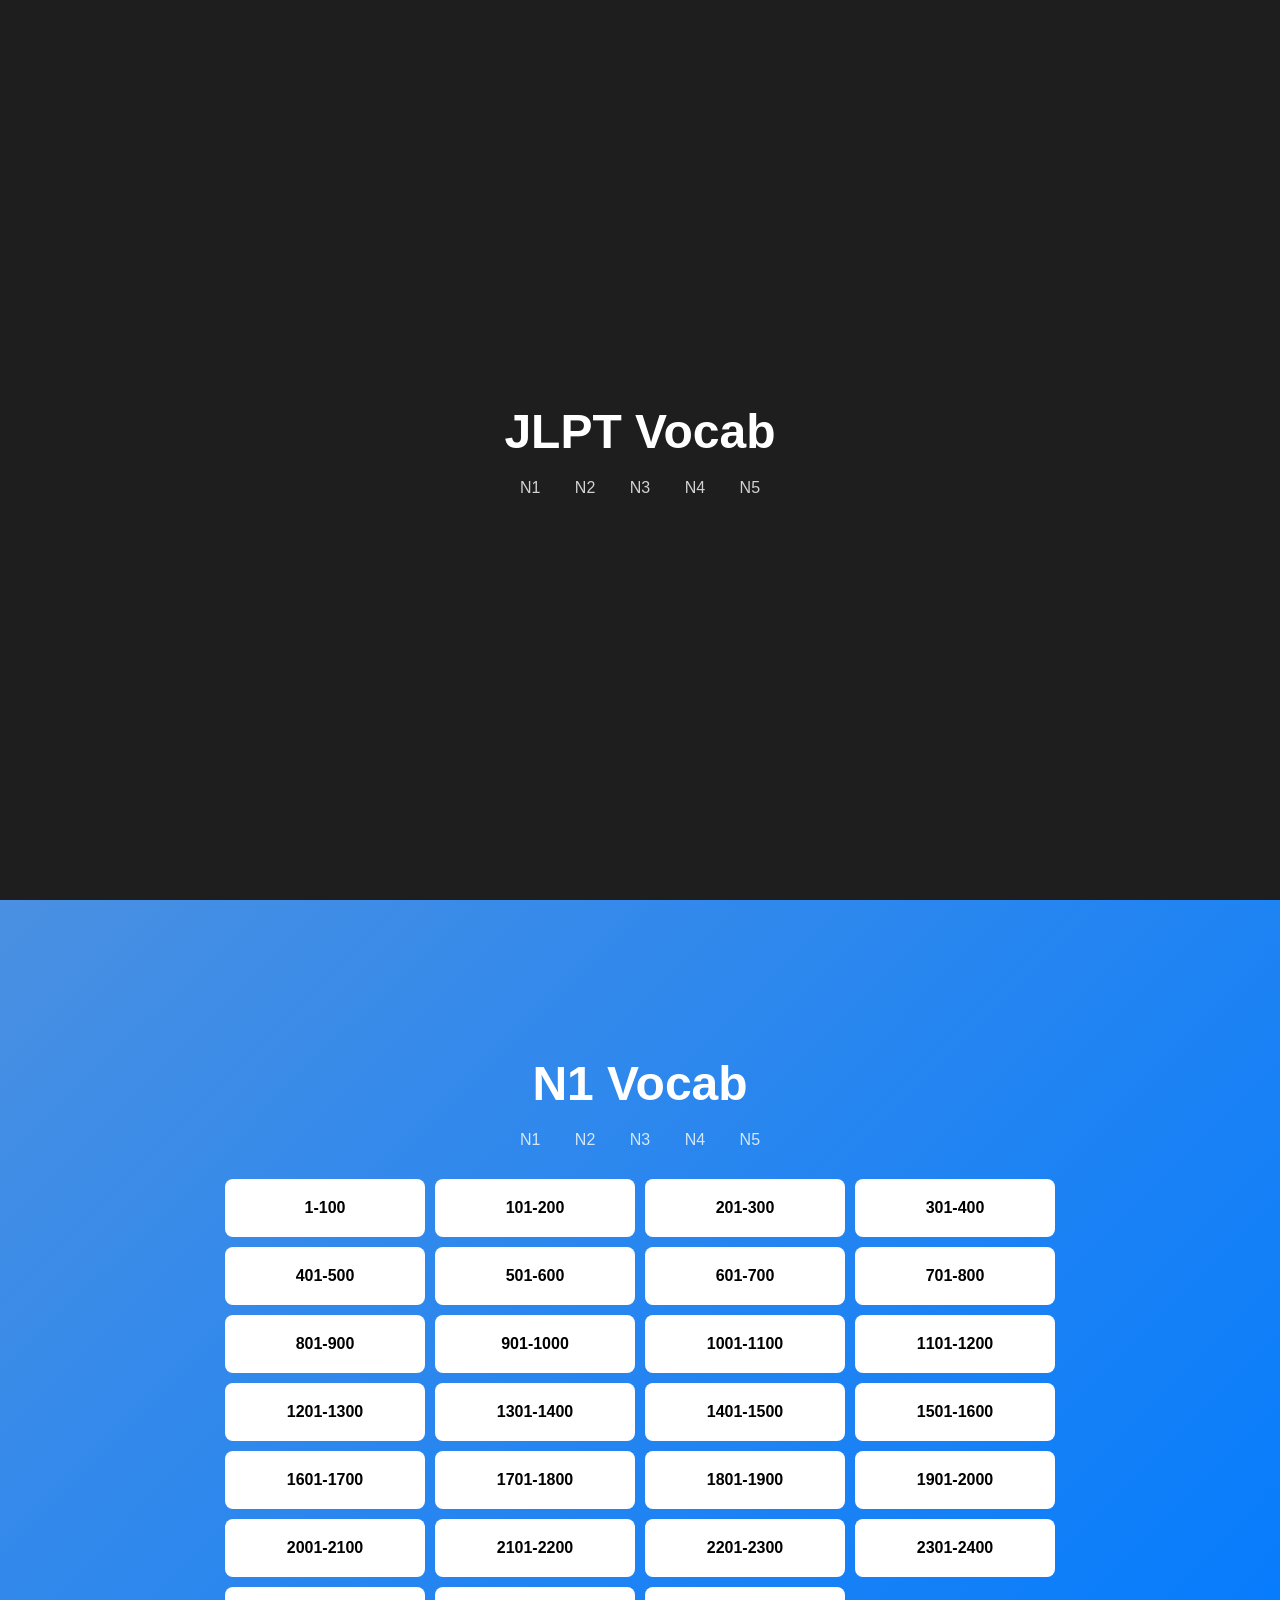
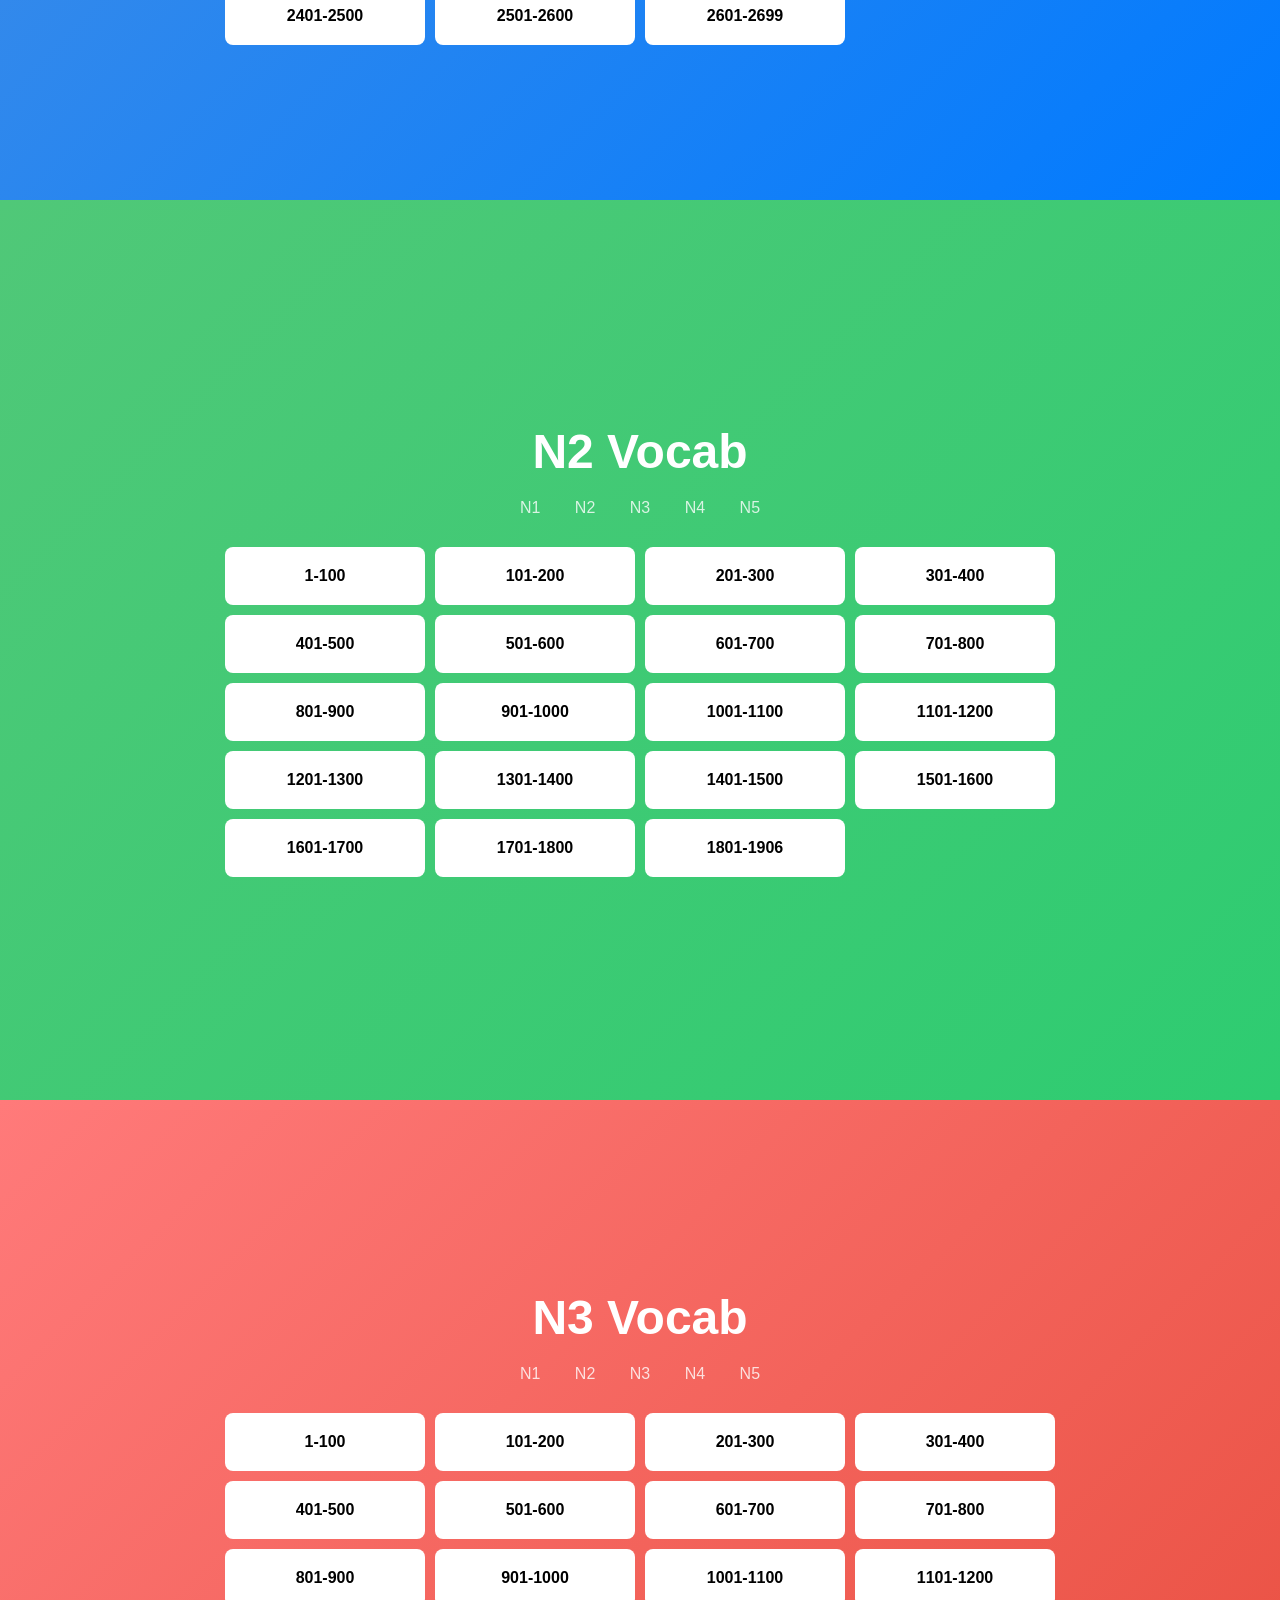
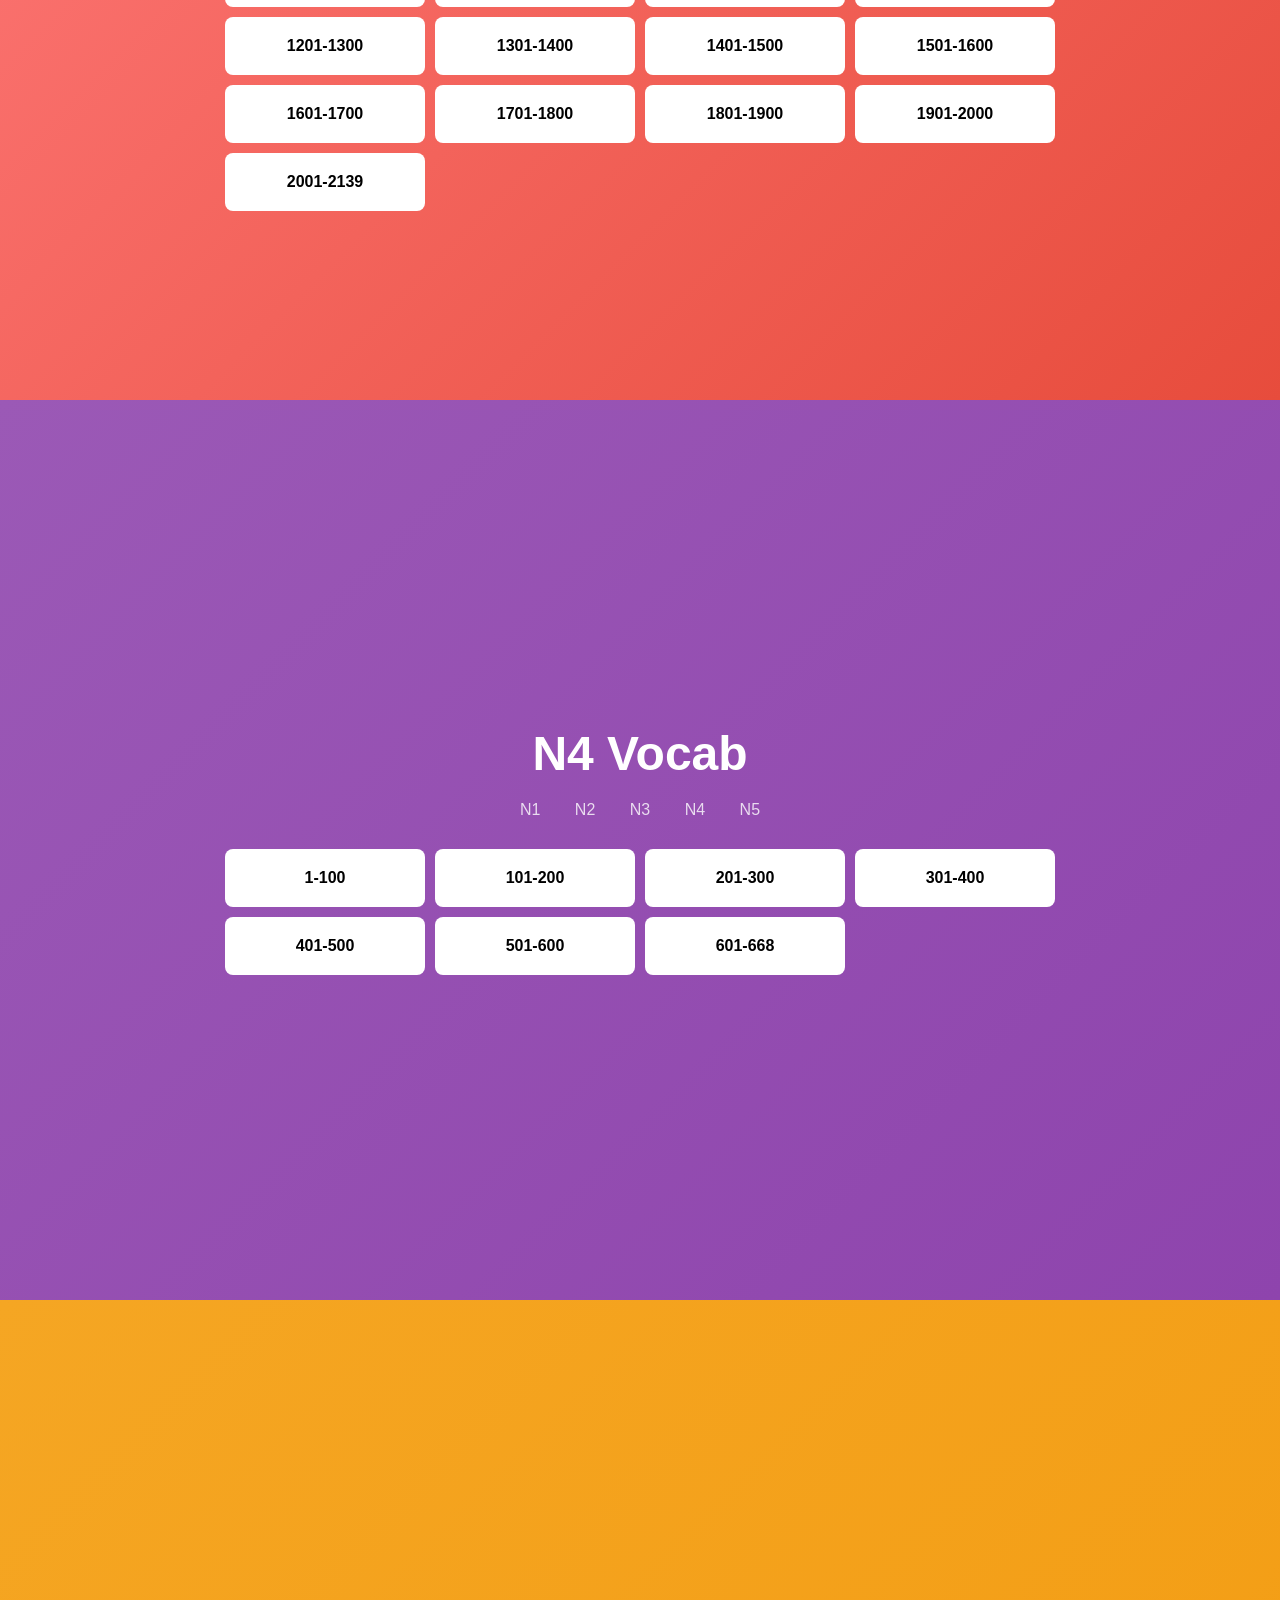
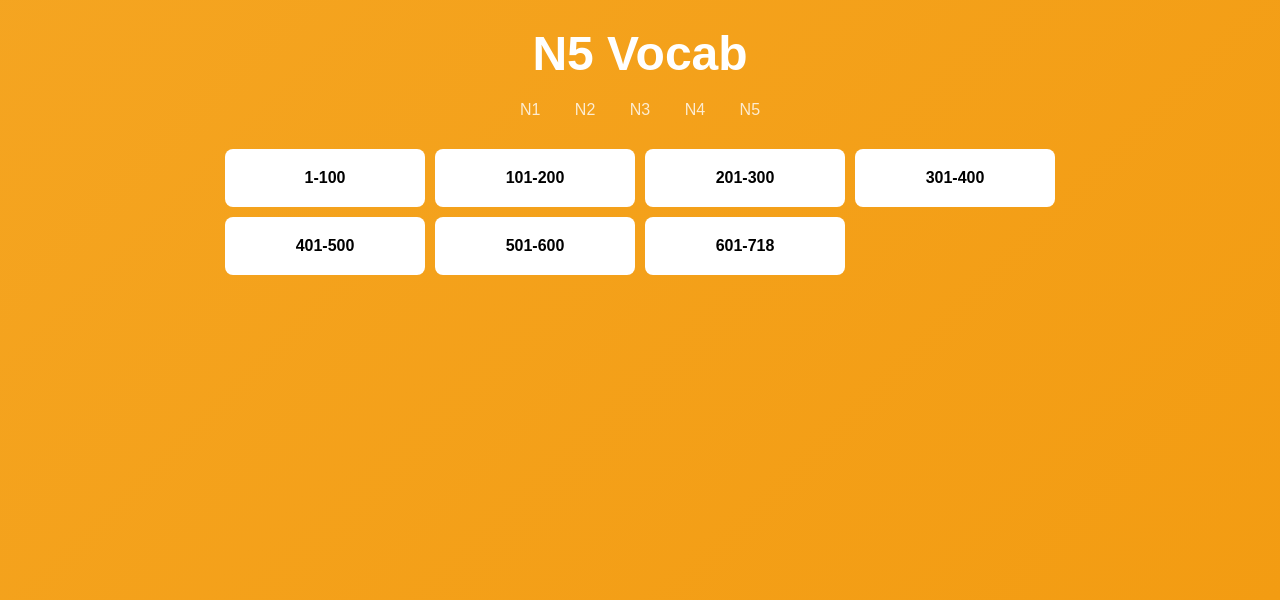
<file: index.html>
<!DOCTYPE html>
<html lang="en">
<head>
  <meta charset="UTF-8">
  <title>JLPT Vocab</title>
  <link rel="stylesheet" href="styles.css">
</head>

<script>
  window.onload = () => {
    window.location.hash = "";
  };
</script>


<body>
  <section id="homepage" class="homepage">
    <div>
      <h1>JLPT Vocab</h1>
      <nav>
        <a href="#row1">N1</a>
        <a href="#row2">N2</a>
        <a href="#row3">N3</a>
        <a href="#row4">N4</a>
        <a href="#row5">N5</a>
      </nav>
    </div>
  </section>

  <!-- ROW 1 -->
  <section id="row1" class="row1">
    <div>
      <h1>N1 Vocab</h1>
      <nav>
        <a href="#row1">N1</a>
        <a href="#row2">N2</a>
        <a href="#row3">N3</a>
        <a href="#row4">N4</a>
        <a href="#row5">N5</a>
      </nav>
      
        <!-- BOX CONTAINER -->
        <div class="box-container" id="boxes-N1"></div>

        </div>

    </div>
  </section>

  <!-- ROW 2 -->
  <section id="row2" class="row2">
    <div>
      <h1>N2 Vocab</h1>
      <nav>
        <a href="#row1">N1</a>
        <a href="#row2">N2</a>
        <a href="#row3">N3</a>
        <a href="#row4">N4</a>
        <a href="#row5">N5</a>
      </nav>

        <!-- BOX CONTAINER -->
        <div class="box-container" id="boxes-N2"></div>

        </div>
    </div>
  </section>

  <!-- ROW 3 -->
  <section id="row3" class="row3">
    <div>
      <h1>N3 Vocab</h1>
      <nav>
        <a href="#row1">N1</a>
        <a href="#row2">N2</a>
        <a href="#row3">N3</a>
        <a href="#row4">N4</a>
        <a href="#row5">N5</a>
      </nav>

      <!-- BOX CONTAINER -->
        <div class="box-container" id="boxes-N3"></div>

        </div>
    </div>
  </section>

  <!-- ROW 4 -->
  <section id="row4" class="row4">
    <div>
      <h1>N4 Vocab</h1>
      <nav>
        <a href="#row1">N1</a>
        <a href="#row2">N2</a>
        <a href="#row3">N3</a>
        <a href="#row4">N4</a>
        <a href="#row5">N5</a>
      </nav>

      <!-- BOX CONTAINER -->
        <div class="box-container" id="boxes-N4"></div>

        </div>
        
    </div>
  </section>

  <!-- ROW 5 -->
  <section id="row5" class="row5">
    <div>
      <h1>N5 Vocab</h1>
      <nav>
        <a href="#row1">N1</a>
        <a href="#row2">N2</a>
        <a href="#row3">N3</a>
        <a href="#row4">N4</a>
        <a href="#row5">N5</a>
      </nav>

      <!-- BOX CONTAINER -->
        <div class="box-container" id="boxes-N5"></div>

        </div>

    </div>
  </section>
  
  <!-- Popup Modal -->
  <div id="popup" class="popup-overlay">
    <div class="popup-box">
      <button id="closePopup" class="close-btn">&times;</button>

      <!-- Start screen -->
      <div id="popupStart">
        <h2 id="popupTitle"></h2>
        <button id="beginBtn" class="begin-btn">Begin</button>
      </div>

      <!-- Flashcard screen -->
      <div id="flashcardArea" class="flashcard-area">
        <div id="flashcard" class="flashcard">
          <div class="flashcard-inner">
            <div class="flashcard-front">
              <h2 id="cardOriginal"></h2>
            </div>

            <div class="flashcard-back">
              <h2 id="cardFurigana"></h2>
              <p id="cardEnglish"></p>
            </div>
          </div>
        </div>

        <button id="revealBtn" class="reveal-btn">Reveal</button>
        <button id="nextCardBtn" class="next-btn">Next Card</button>
      </div>
    </div>
  </div>

  <script src="vocab.js"></script>
</body>
</html>
</file>
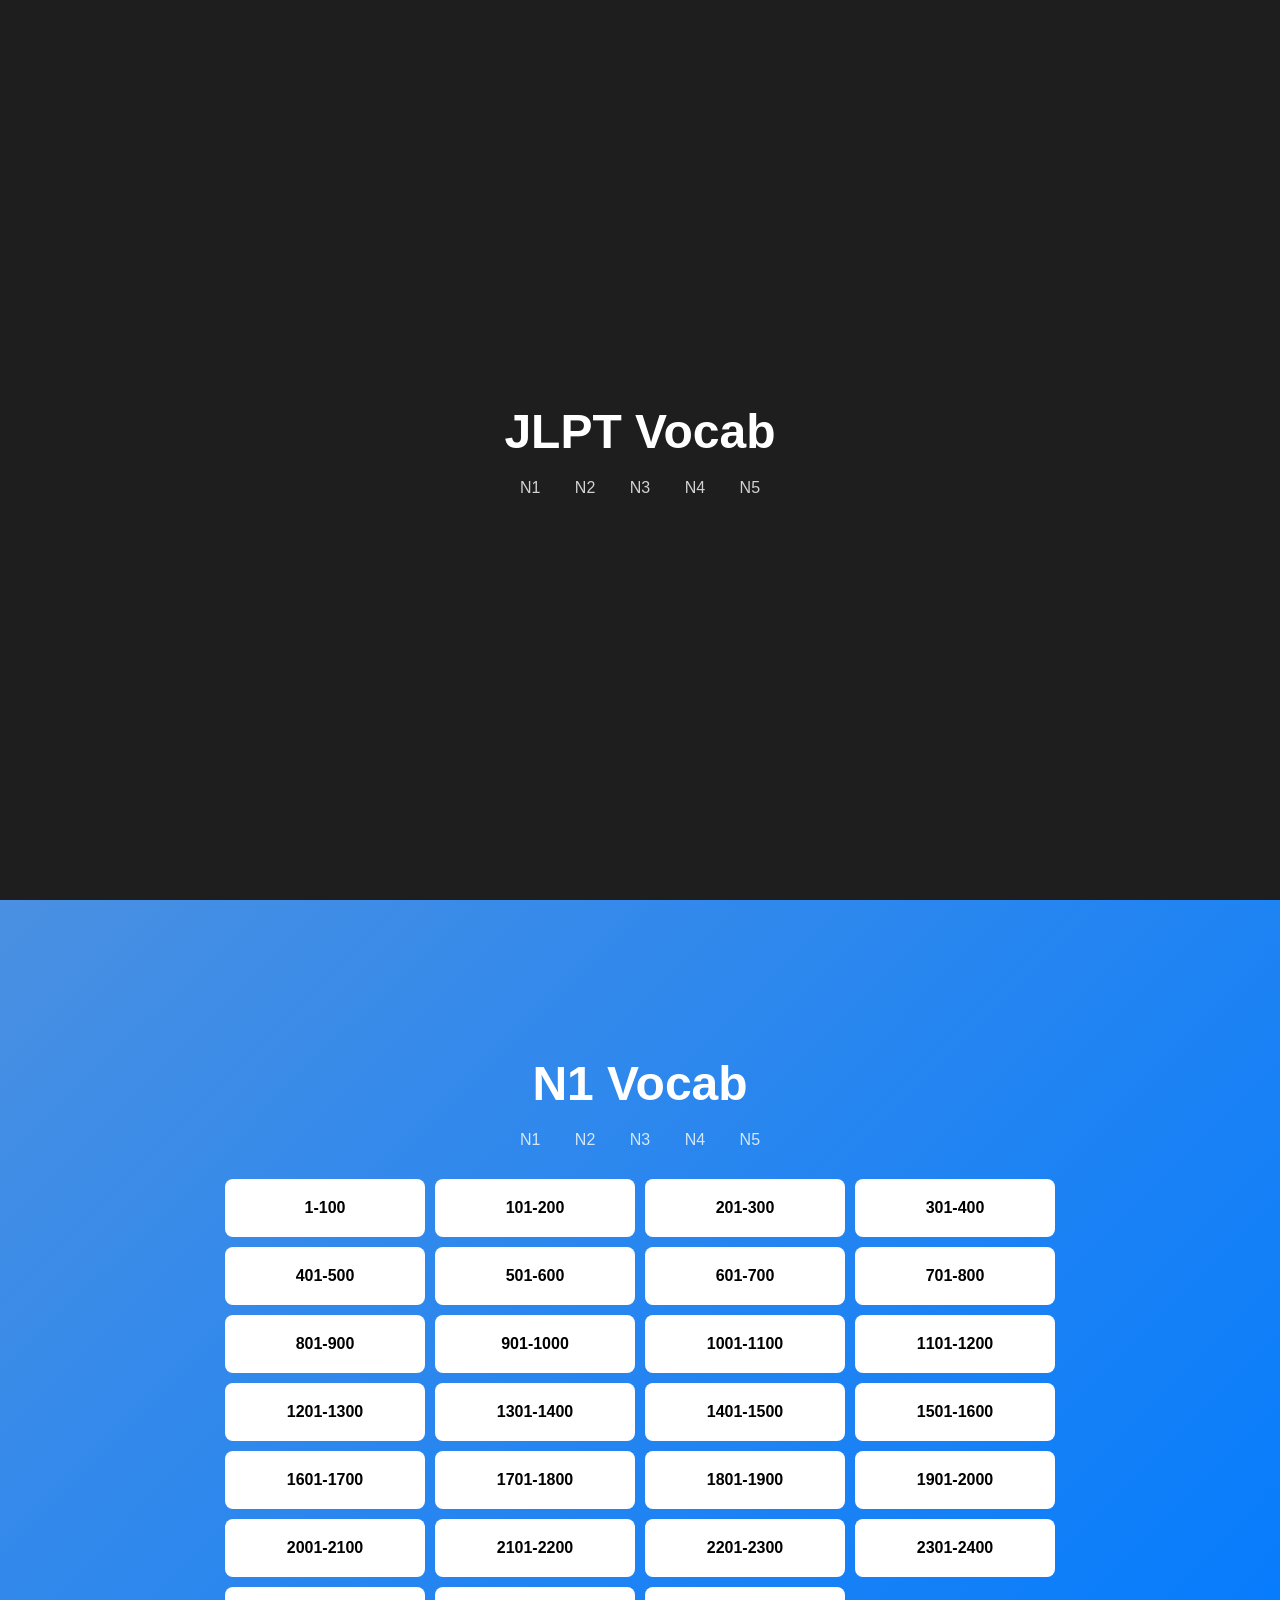
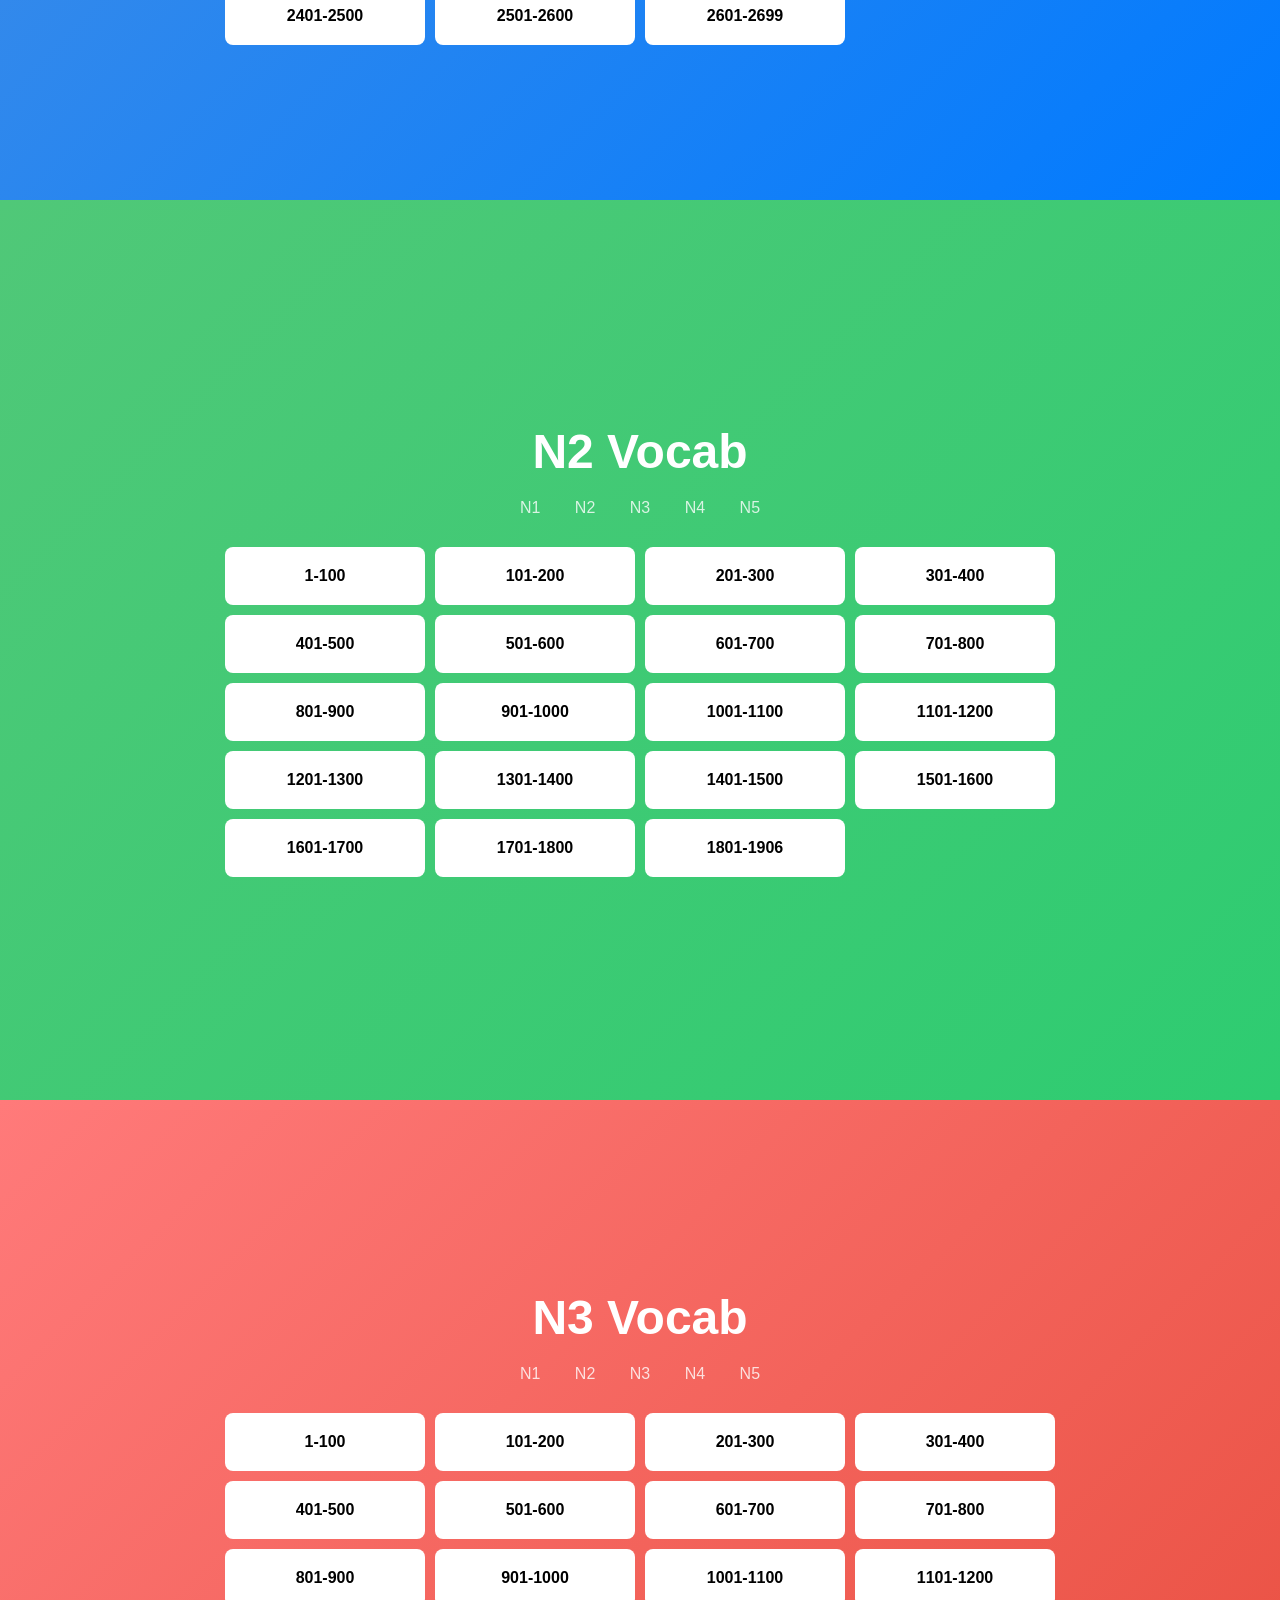
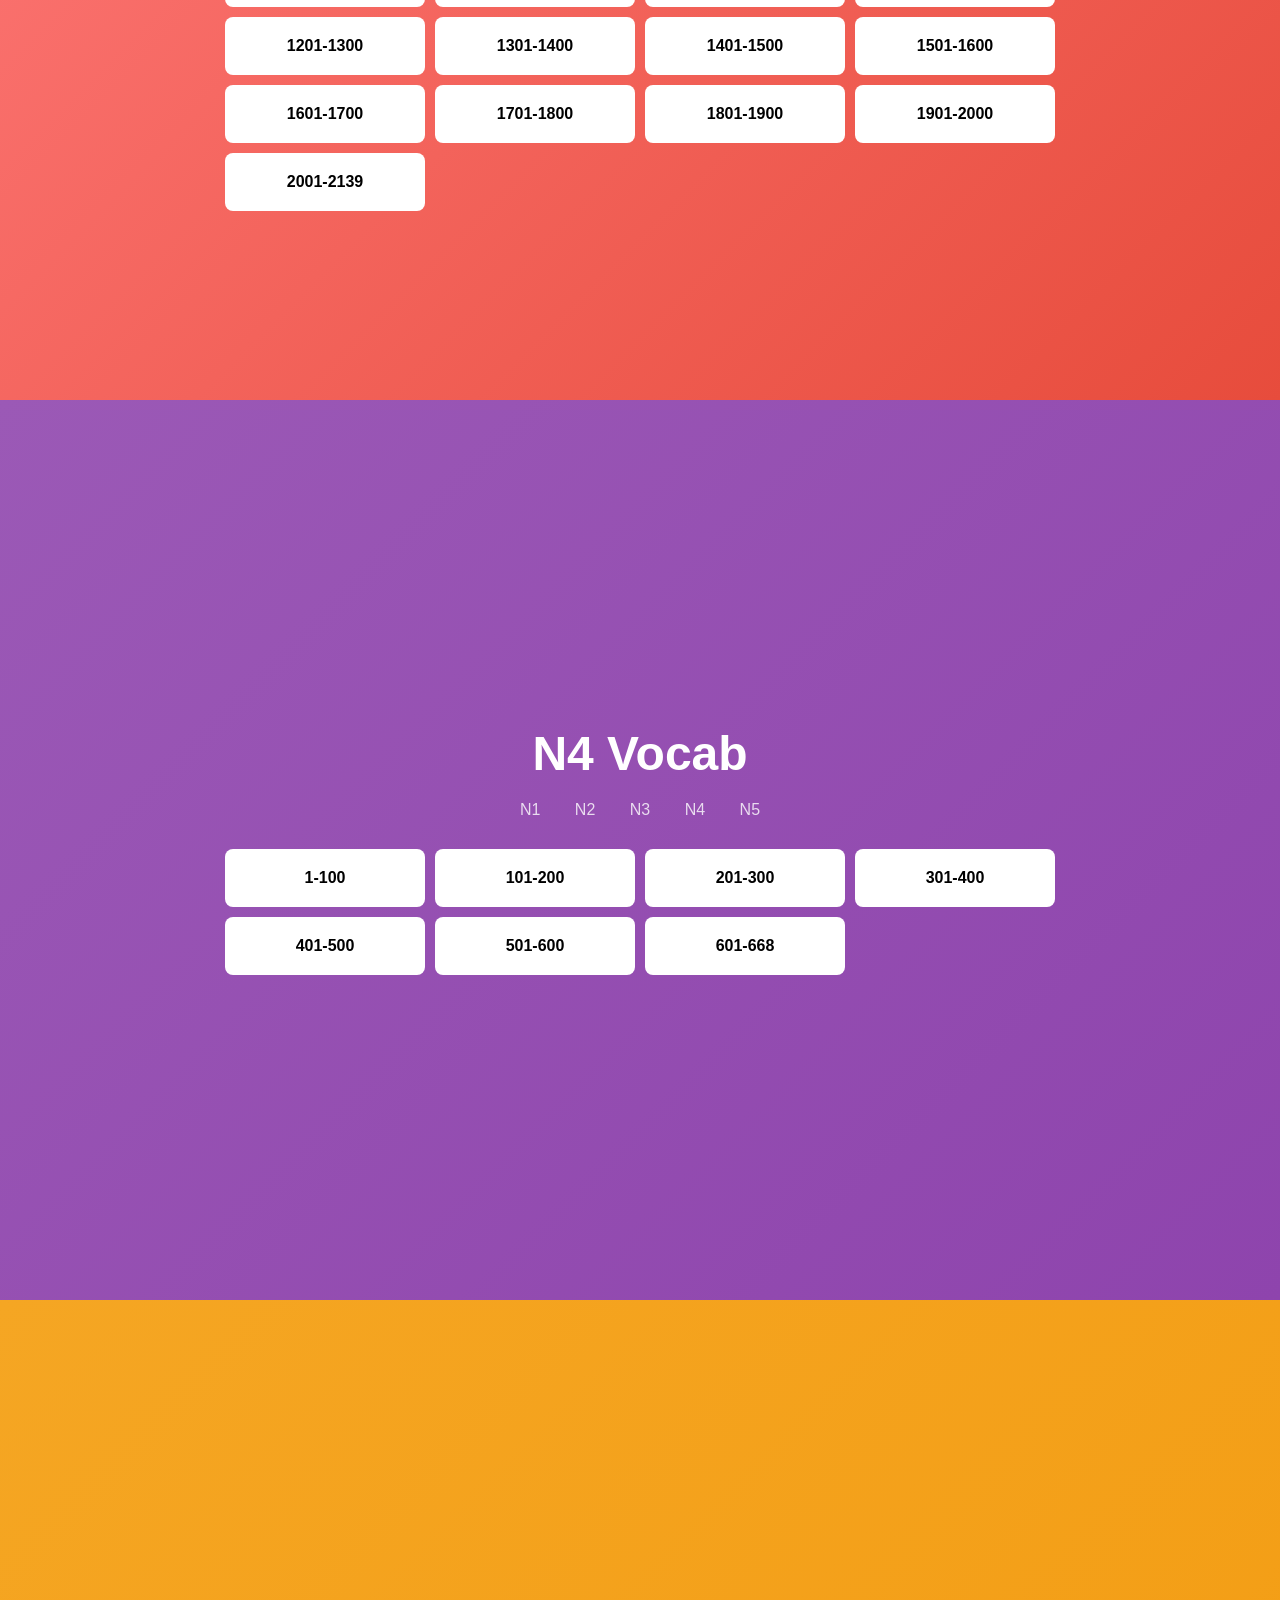
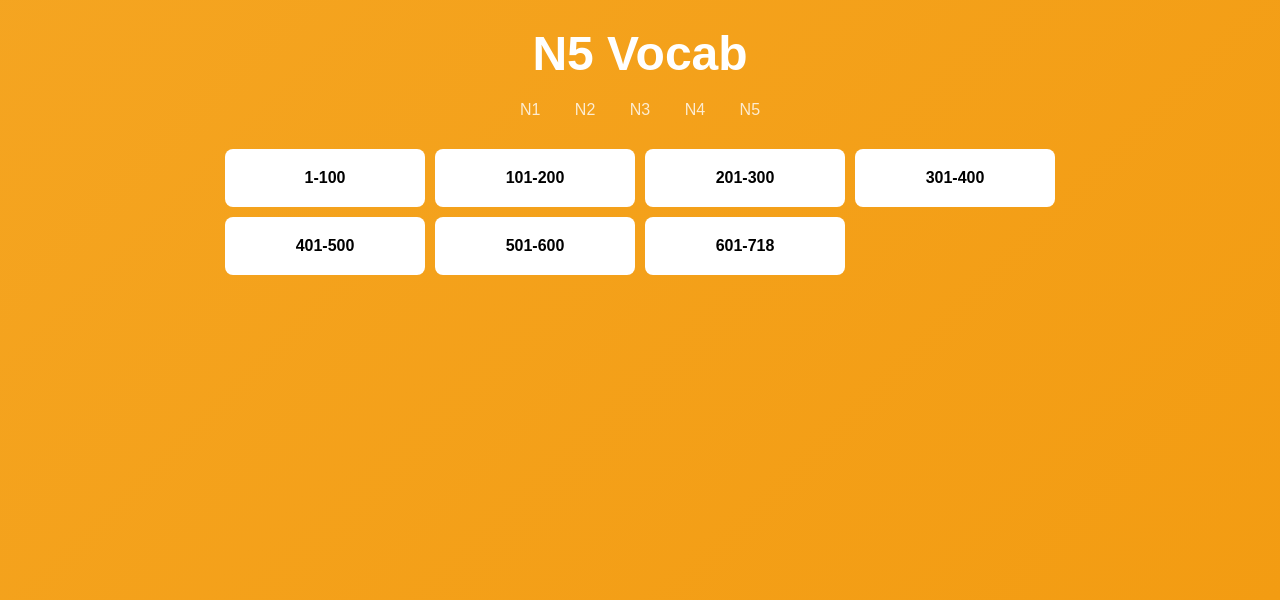
<file: main.html>
<!DOCTYPE html>
<html lang="en">
<head>
  <meta charset="UTF-8">
  <title>JLPT Vocab</title>
  <link rel="stylesheet" href="styles.css">
</head>

<script>
  window.onload = () => {
    window.location.hash = "";
  };
</script>


<body>
  <section id="homepage" class="homepage">
    <div>
      <h1>JLPT Vocab</h1>
      <nav>
        <a href="#row1">N1</a>
        <a href="#row2">N2</a>
        <a href="#row3">N3</a>
        <a href="#row4">N4</a>
        <a href="#row5">N5</a>
      </nav>
    </div>
  </section>

  <!-- ROW 1 -->
  <section id="row1" class="row1">
    <div>
      <h1>N1 Vocab</h1>
      <nav>
        <a href="#row1">N1</a>
        <a href="#row2">N2</a>
        <a href="#row3">N3</a>
        <a href="#row4">N4</a>
        <a href="#row5">N5</a>
      </nav>
      
        <!-- BOX CONTAINER -->
        <div class="box-container" id="boxes-N1"></div>

        </div>

    </div>
  </section>

  <!-- ROW 2 -->
  <section id="row2" class="row2">
    <div>
      <h1>N2 Vocab</h1>
      <nav>
        <a href="#row1">N1</a>
        <a href="#row2">N2</a>
        <a href="#row3">N3</a>
        <a href="#row4">N4</a>
        <a href="#row5">N5</a>
      </nav>

        <!-- BOX CONTAINER -->
        <div class="box-container" id="boxes-N2"></div>

        </div>
    </div>
  </section>

  <!-- ROW 3 -->
  <section id="row3" class="row3">
    <div>
      <h1>N3 Vocab</h1>
      <nav>
        <a href="#row1">N1</a>
        <a href="#row2">N2</a>
        <a href="#row3">N3</a>
        <a href="#row4">N4</a>
        <a href="#row5">N5</a>
      </nav>

      <!-- BOX CONTAINER -->
        <div class="box-container" id="boxes-N3"></div>

        </div>
    </div>
  </section>

  <!-- ROW 4 -->
  <section id="row4" class="row4">
    <div>
      <h1>N4 Vocab</h1>
      <nav>
        <a href="#row1">N1</a>
        <a href="#row2">N2</a>
        <a href="#row3">N3</a>
        <a href="#row4">N4</a>
        <a href="#row5">N5</a>
      </nav>

      <!-- BOX CONTAINER -->
        <div class="box-container" id="boxes-N4"></div>

        </div>
        
    </div>
  </section>

  <!-- ROW 5 -->
  <section id="row5" class="row5">
    <div>
      <h1>N5 Vocab</h1>
      <nav>
        <a href="#row1">N1</a>
        <a href="#row2">N2</a>
        <a href="#row3">N3</a>
        <a href="#row4">N4</a>
        <a href="#row5">N5</a>
      </nav>

      <!-- BOX CONTAINER -->
        <div class="box-container" id="boxes-N5"></div>

        </div>

    </div>
  </section>
  
  <!-- Popup Modal -->
  <div id="popup" class="popup-overlay">
    <div class="popup-box">
      <button id="closePopup" class="close-btn">&times;</button>

      <!-- Start screen -->
      <div id="popupStart">
        <h2 id="popupTitle"></h2>
        <button id="beginBtn" class="begin-btn">Begin</button>
      </div>

      <!-- Flashcard screen -->
      <div id="flashcardArea" class="flashcard-area">
        <div id="flashcard" class="flashcard">
          <div class="flashcard-inner">
            <div class="flashcard-front">
              <h2 id="cardOriginal"></h2>
            </div>

            <div class="flashcard-back">
              <h2 id="cardFurigana"></h2>
              <p id="cardEnglish"></p>
            </div>
          </div>
        </div>

        <button id="revealBtn" class="reveal-btn">Reveal</button>
        <button id="nextCardBtn" class="next-btn">Next Card</button>
      </div>
    </div>
  </div>

  <script src="vocab.js"></script>
</body>
</html>
</file>
<file: styles.css>
* {
  margin: 0;
  padding: 0;
  box-sizing: border-box;
  font-family: Arial, sans-serif;
  scroll-behavior: smooth;
}

section {
  height: 100vh;
  display: flex;
  justify-content: center;
  align-items: center;
  text-align: center;
  color: white;
}

h1 {
  font-size: 3rem;
  margin-bottom: 20px;
}

/* Horizontal navigation */
nav {
  margin-top: 10px;
}

nav a {
  margin: 0 15px;
  color: white;
  text-decoration: none;
  font-size: 1rem;
  opacity: 0.8;
  transition: 0.3s;
}

nav a:hover {
  opacity: 1;
  text-decoration: underline;
}

/* Background colours */
.homepage { background: #1e1e1e;} 
.row1 { background: linear-gradient(135deg, #4A90E2, #007AFF); }
.row2 { background: linear-gradient(135deg, #50C878, #2ecc71); }
.row3 { background: linear-gradient(135deg, #FF7A7A, #e74c3c); }
.row4 { background: linear-gradient(135deg, #9B59B6, #8e44ad); }
.row5 { background: linear-gradient(135deg, #F5A623, #f39c12); }

/* Box styling */
.box-container {
  display: grid;
  grid-template-columns: repeat(auto-fit, minmax(200px, 1fr));
  gap: 10px;
  margin-top: 30px;
  max-width: 1000px;
}

.box {
  background: white;
  color: black;
  padding: 20px;
  border-radius: 8px;
  text-align: center;
  font-weight: bold;
  transition: 0.2s;
}

.box:hover {
  transform: scale(1.05);
  background: #f0f0f0;
}


/* Popup background */
.popup-overlay {
  display: none;
  position: fixed;
  inset: 0;
  background: rgba(0, 0, 0, 0.65);
  justify-content: center;
  align-items: center;
  z-index: 999;
}

/* Popup window */
.popup-box {
  background: white;
  color: #222;
  width: 90%;
  max-width: 420px;
  padding: 40px 30px;
  border-radius: 18px;
  text-align: center;
  position: relative;
  box-shadow: 0 20px 50px rgba(0, 0, 0, 0.35);
}

/* Close button */
.close-btn {
  position: absolute;
  top: 12px;
  right: 16px;
  background: none;
  border: none;
  font-size: 2rem;
  cursor: pointer;
  color: #555;
}

.close-btn:hover {
  color: black;
}

/* Begin button */
.begin-btn,
.reveal-btn,
.next-btn {
  border: none;
  padding: 14px 30px;
  font-size: 1rem;
  border-radius: 999px;
  cursor: pointer;
  margin: 10px;
  transition: 0.25s;
}

.begin-btn {
  background: #007aff;
  color: white;
}

.begin-btn:hover {
  background: #005ecb;
  transform: scale(1.05);
}

/* Flashcard area starts hidden */
.flashcard-area {
  display: none;
}

/* Flashcard container */
.flashcard {
  width: 100%;
  height: 260px;
  perspective: 1000px;
  margin-bottom: 20px;
}

/* Inner flipping part */
.flashcard-inner {
  position: relative;
  width: 100%;
  height: 100%;
  transition: transform 0.6s;
  transform-style: preserve-3d;
}

/* Flip effect */
.flashcard.flipped .flashcard-inner {
  transform: rotateY(180deg);
}

/* Front and back */
.flashcard-front,
.flashcard-back {
  position: absolute;
  width: 100%;
  height: 100%;
  border-radius: 16px;
  backface-visibility: hidden;
  display: flex;
  flex-direction: column;
  justify-content: center;
  align-items: center;
  background: #f4f4f4;
  padding: 25px;
}

/* Front text */
.flashcard-front h2 {
  font-size: 3rem;
}

/* Back side */
.flashcard-back {
  transform: rotateY(180deg);
  background: #222;
  color: white;
}

.flashcard-back h2 {
  font-size: 2rem;
  margin-bottom: 15px;
}

.flashcard-back p {
  font-size: 1.2rem;
  max-width: 300px;
}

/* Reveal button */
.reveal-btn {
  background: #27ae60;
  color: white;
}

.reveal-btn:hover {
  background: #1f8f4f;
  transform: scale(1.05);
}

/* Next button */
.next-btn {
  background: #333;
  color: white;
}

.next-btn:hover {
  background: #111;
  transform: scale(1.05);
}

/* Mobile improvements */
@media (max-width: 600px) {
  .popup-box {
    width: 92%;
    padding: 35px 20px;
  }

  .flashcard {
    width: 80vw;
    height: 60vh;
    margin: 20px auto;

  }

  .flashcard-front h2 {
    font-size: 3rem;
  }

  .flashcard-back h2 {
    font-size: 2.2rem;
  }

  .flashcard-back p {
    font-size: 1.3rem;
  }
  .begin-btn,
  .reveal-btn,
  .next-btn {
    font-size: 1.2rem;
    padding: 16px 28px;
  }
}




@media (max-width: 980px) {
  .box-container {
    grid-template-columns: repeat(auto-fill, minmax(240px, 1fr));
    gap: 15px;
    margin: 20px;
  }
  .box{
    font-size: 40px;
  }
  nav a{
    font-size: 4rem;
  }
  nav{
    margin-bottom: 150px;
    margin-top: 30px;
  }
}
</file>
